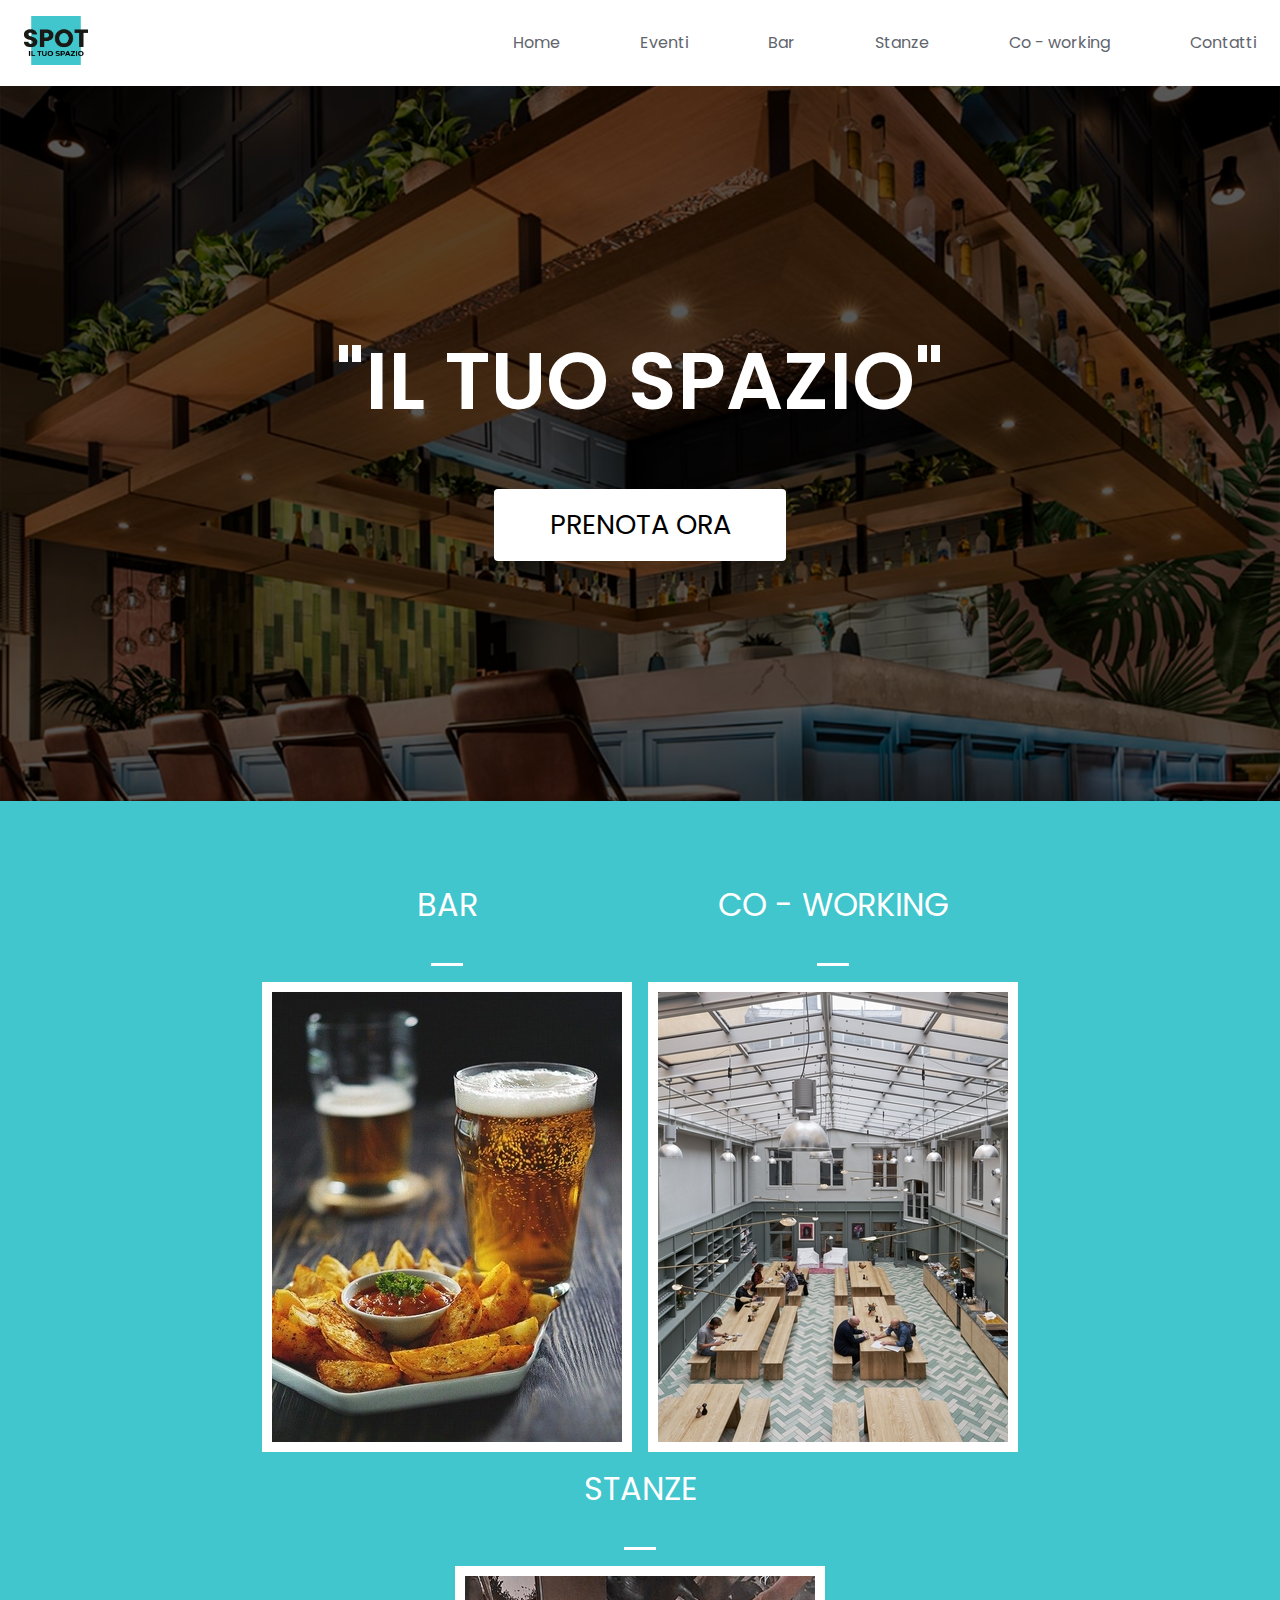
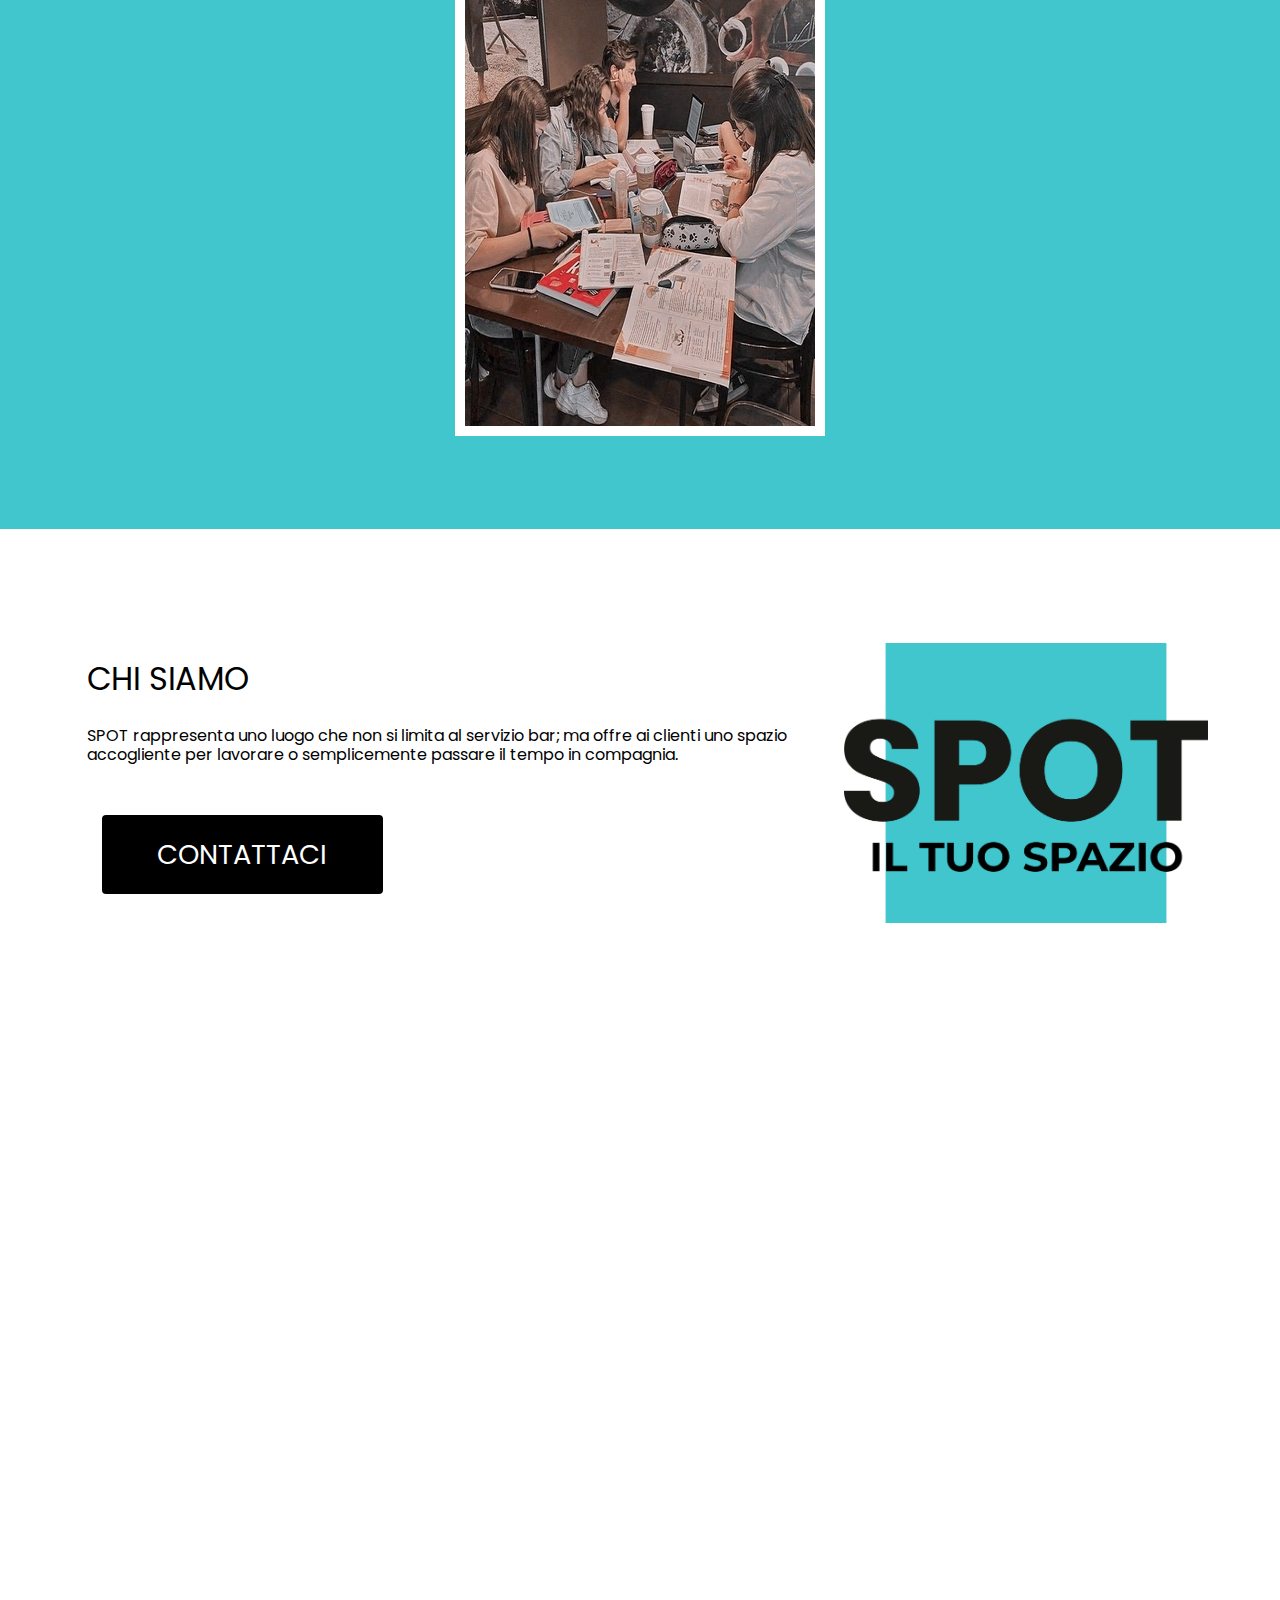
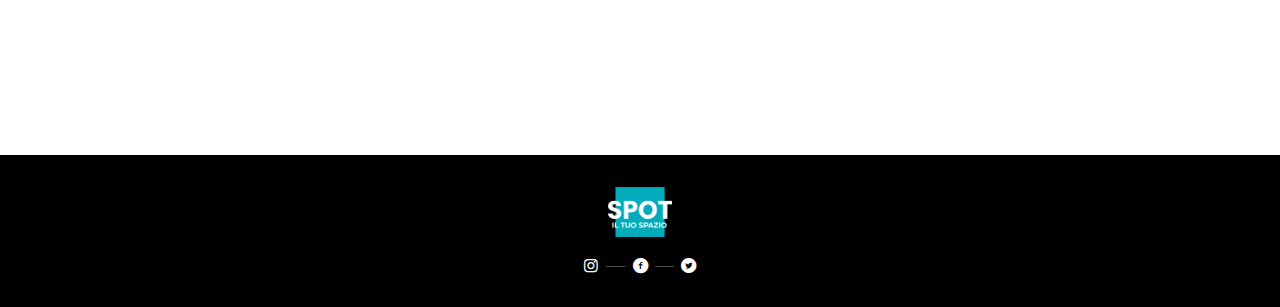
<file: index.html>
<!DOCTYPE html>
<html lang="en">
	<head>
		<meta charset="UTF-8">
		<meta http-equiv="X-UA-Compatible" content="IE=edge">
		<meta name="viewport" content="width=device-width, initial-scale=1.0">
		<link rel="stylesheet" href="assets/fonts/iconfont/css/iconfont.css">
		<link rel="stylesheet" href="assets/fonts/Impact/stylesheet.css">
		<link rel="stylesheet" href="assets/fonts/Poppins/stylesheet.css">
		<link rel="stylesheet" href="assets/css/normalize.css">
		<link rel="stylesheet" href="assets/css/style.css">
		<link rel="stylesheet" href="assets/css/hamburger-menu.css">
		<link rel="stylesheet" href="assets/css/media-query.css">
		<title>SPOT WebSite</title>
	</head>

	<body>

		<header class="header">
			<nav class="navbar">
				<a href="#" class="logo">
					<img src="assets/images/SPOT/logo.png">
				</a>
				<ul class="nav-menu">
					<li class="nav-item">
						<a href="#home" class="nav-link">Home</a>
					</li>
					<li class="nav-item">
						<a href="#eventi" class="nav-link">Eventi</a>
					</li>
					<li class="nav-item">
						<a href="#bar" class="nav-link">Bar</a>
					</li>
					<li class="nav-item">
						<a href="#stanze" class="nav-link">Stanze</a>
					</li>
					<li class="nav-item">
						<a href="#coworking" class="nav-link">Co - working</a>
					</li>
					<li class="nav-item">
						<a href="#contatti" target="_blank" class="nav-link">Contatti</a>
					</li>
				</ul>
				<button class="hamburger">
					<span class="bar"></span>
					<span class="bar"></span>
					<span class="bar"></span>
				 </div>
			</nav>
	</header>

		<main class="site-main">

			<section id="Home" class="hero hero-large">

				<img src="assets/images/SPOT/main.jpg" alt="spot image" class="hero-image">

				<div class="container">
					<div class="container_main">
						<div class="hero-content copy-white item">
							<h1 class="title">"IL TUO SPAZIO"</h1>
						</div>
						<div class="container_main">
						<button class="btn btn-material uppercase">
							<span>PRENOTA ORA</span>
						  </button>
						</div>
					</div>
				</div>

			</section>

			<section class="basic-section bg-material-color">
				<div class="container">
						<div class="card-section">
							<div class="card-item">
								<h4 class="card-title uppercase copy_center copy-white" id="bar"><b>BAR</b></h4>
								<p class="line"></p>
								<div>
									<img src="assets/images/SPOT/barres.jpg" class="border-white" alt="bar">
								</div>
							</div>
							<div class="card-item">
								<h4 class="card-title uppercase copy_center copy-white" id="coworking"><b>CO - WORKING</b></h4>
								<p class="line"></p>
								<div>
									<img src="assets/images/SPOT/coworkingres.jpg" class="border-white" alt="coworking">
								</div>
							</div>
							<div class="card-item">
								<h4 class="card-title uppercase copy_center copy-white" id="stanze"><b>STANZE</b></h4>
								<p class="line"></p>
								<div>
									<img src="assets/images/SPOT/stanzeres.jpg" class="border-white">
								</div>
							</div>
						</div>
				</div>
			</section>

			<section id="contatti" class="basic-section card-section">
				<div class="container">
					<div class="card-section">
						<div class="item">
							<h3 class="card-title uppercase"><b>chi siamo</b></h3>
							<p class="card-copy">SPOT rappresenta uno luogo che non
								si limita al servizio bar; ma offre ai
								clienti uno spazio accogliente per
								lavorare o semplicemente
								passare il tempo in compagnia.</p>
							<a href="javascript:void(0)" class="item btn btn-dark uppercase" title="Contattaci">Contattaci</a>
					</div>

					<div class="card-image-wrapper">
						<img src="assets/images/SPOT/logo.png" class="card-image" alt="logo">
					</div>

					</div>
				</div>
			</section>

			<section id="eventi">
				<div class="rwd-video">
					<iframe  src="https://www.youtube.com/embed/j-5wlmW11-A" title="SPOT video" frameborder="0" allow="accelerometer; autoplay; clipboard-write; encrypted-media; gyroscope; picture-in-picture; web-share" allowfullscreen></iframe>
					
				</div>
			</section>
			
		</main>

		<footer class="site-footer">
			<div class="site-footer-box"> 
				<a href="index.html" class="logo-wrapper" title="logo">
					<img src="assets/images/SPOT/SPOT_Logobianco.png" alt="logo" class="logo">
				</a>
			</div>

			<div class="site-footer-box"> 
				<ul class="list-reset">
					<li>
						<a href="instagram.com" title="Link social a instagram">
							<span class="icon-ig"></span>
						</a>
					</li>
					<li>
						<a href="facebook.com" title="Link social a facebook">
							<span class="icon-fb"></span>
						</a>
					</li>
					<li>
						<a href="twitter.com" title="Link social a twitter">
							<span class="icon-tw"></span>
						</a>
					</li>
				</ul>
			</div>
		</footer>

		<script type="text/javascript" src="assets/js/scripts.js"></script>
		
	</body>

</html>
</file>
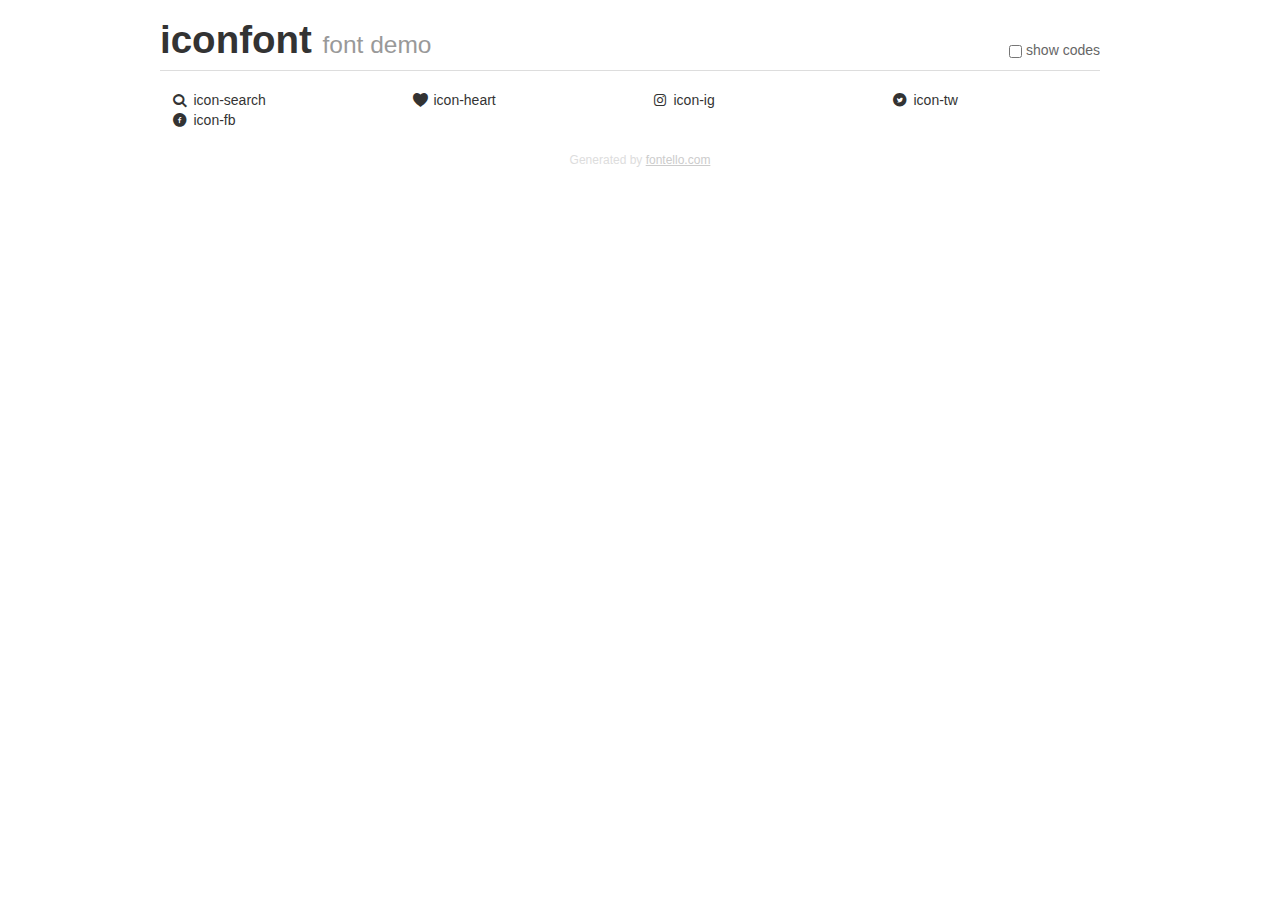
<file: assets/fonts/iconfont/demo.html>
<!DOCTYPE html>
<html>
  <head>
  <!--[if lt IE 9]><script language="javascript" type="text/javascript" src="//html5shim.googlecode.com/svn/trunk/html5.js"></script><![endif]-->
  <meta charset="UTF-8">
  <style>
    html {
      font-size: 100%;
      -webkit-text-size-adjust: 100%;
      -ms-text-size-adjust: 100%;
    }
    a:focus {
      outline: thin dotted #333;
      outline: 5px auto -webkit-focus-ring-color;
      outline-offset: -2px;
    }
    a:hover,
    a:active {
      outline: 0;
    }
    input {
      margin: 0;
      font-size: 100%;
      vertical-align: middle;
      *overflow: visible;
      line-height: normal;
    }
    input::-moz-focus-inner {
      padding: 0;
      border: 0;
    }
    body {
      margin: 0;
      font-family: "Helvetica Neue", Helvetica, Arial, sans-serif;
      font-size: 14px;
      line-height: 20px;
      color: #333;
      background-color: #fff;
    }
    a {
      color: #08c;
      text-decoration: none;
    }
    a:hover {
      color: #005580;
      text-decoration: underline;
    }
    .row {
      margin-left: -20px;
      *zoom: 1;
    }
    .row:before,
    .row:after {
      display: table;
      content: "";
      line-height: 0;
    }
    .row:after {
      clear: both;
    }
    .span3 {
      float: left;
      min-height: 1px;
      margin-left: 20px;
      width: 220px;
    }
    .container {
      width: 940px;
      margin-right: auto;
      margin-left: auto;
      *zoom: 1;
    }
    .container:before,
    .container:after {
      display: table;
      content: "";
      line-height: 0;
    }
    .container:after {
      clear: both;
    }
    small {
      font-size: 85%;
    }
    h1 {
      margin: 10px 0;
      font-family: inherit;
      font-weight: bold;
      line-height: 20px;
      color: inherit;
      text-rendering: optimizelegibility;
      line-height: 40px;
      font-size: 38.5px;
    }
    h1 small {
      font-weight: normal;
      line-height: 1;
      color: #999;
      font-size: 24.5px;
    }

    body {
      margin-top: 90px;
    }
    .header {
      position: fixed;
      top: 0;
      left: 50%;
      margin-left: -480px;
      background-color: #fff;
      border-bottom: 1px solid #ddd;
      padding-top: 10px;
      z-index: 10;
    }
    .footer {
      color: #ddd;
      font-size: 12px;
      text-align: center;
      margin-top: 20px;
    }
    .footer a {
      color: #ccc;
      text-decoration: underline;
    }
    .the-icons {
      font-size: 14px;
      line-height: 24px;
    }
    .switch {
      position: absolute;
      right: 0;
      bottom: 10px;
      color: #666;
    }
    .switch input {
      margin-right: 0.3em;
    }
    .codesOn .i-name {
      display: none;
    }
    .codesOn .i-code {
      display: inline;
    }
    .i-code {
      display: none;
    }
    @font-face {
      font-family: 'iconfont';
      src: url('./font/iconfont.eot?27572318');
      src: url('./font/iconfont.eot?27572318#iefix') format('embedded-opentype'),
           url('./font/iconfont.woff?27572318') format('woff'),
           url('./font/iconfont.ttf?27572318') format('truetype'),
           url('./font/iconfont.svg?27572318#iconfont') format('svg');
      font-weight: normal;
      font-style: normal;
    }
    .demo-icon {
      font-family: "iconfont";
      font-style: normal;
      font-weight: normal;
      speak: never;
     
      display: inline-block;
      text-decoration: inherit;
      width: 1em;
      margin-right: .2em;
      text-align: center;
      /* opacity: .8; */
     
      /* For safety - reset parent styles, that can break glyph codes*/
      font-variant: normal;
      text-transform: none;
     
      /* fix buttons height, for twitter bootstrap */
      line-height: 1em;
     
      /* Animation center compensation - margins should be symmetric */
      /* remove if not needed */
      margin-left: .2em;
     
      /* You can be more comfortable with increased icons size */
      /* font-size: 120%; */
     
      /* Font smoothing. That was taken from TWBS */
      -webkit-font-smoothing: antialiased;
      -moz-osx-font-smoothing: grayscale;
     
      /* Uncomment for 3D effect */
      /* text-shadow: 1px 1px 1px rgba(127, 127, 127, 0.3); */
    }
    </style>
    <link rel="stylesheet" href="css/animation.css"><!--[if IE 7]><link rel="stylesheet" href="css/" + font.fontname + "-ie7.css"><![endif]-->
    <script>
      function toggleCodes(on) {
        var obj = document.getElementById('icons');
      
        if (on) {
          obj.className += ' codesOn';
        } else {
          obj.className = obj.className.replace(' codesOn', '');
        }
      }
    </script>
  </head>
  <body>
    <div class="container header">
      <h1>iconfont <small>font demo</small></h1>
      <label class="switch">
        <input type="checkbox" onclick="toggleCodes(this.checked)">show codes
      </label>
    </div>
    <div class="container" id="icons">
      <div class="row">
        <div class="span3" title="Code: 0xe800">
          <i class="demo-icon icon-search">&#xe800;</i> <span class="i-name">icon-search</span><span class="i-code">0xe800</span>
        </div>
        <div class="span3" title="Code: 0xe801">
          <i class="demo-icon icon-heart">&#xe801;</i> <span class="i-name">icon-heart</span><span class="i-code">0xe801</span>
        </div>
        <div class="span3" title="Code: 0xf16d">
          <i class="demo-icon icon-ig">&#xf16d;</i> <span class="i-name">icon-ig</span><span class="i-code">0xf16d</span>
        </div>
        <div class="span3" title="Code: 0xf30a">
          <i class="demo-icon icon-tw">&#xf30a;</i> <span class="i-name">icon-tw</span><span class="i-code">0xf30a</span>
        </div>
      </div>
      <div class="row">
        <div class="span3" title="Code: 0xf30d">
          <i class="demo-icon icon-fb">&#xf30d;</i> <span class="i-name">icon-fb</span><span class="i-code">0xf30d</span>
        </div>
      </div>
    </div>
    <div class="container footer">Generated by <a href="https://fontello.com">fontello.com</a></div>
  </body>
</html>
</file>
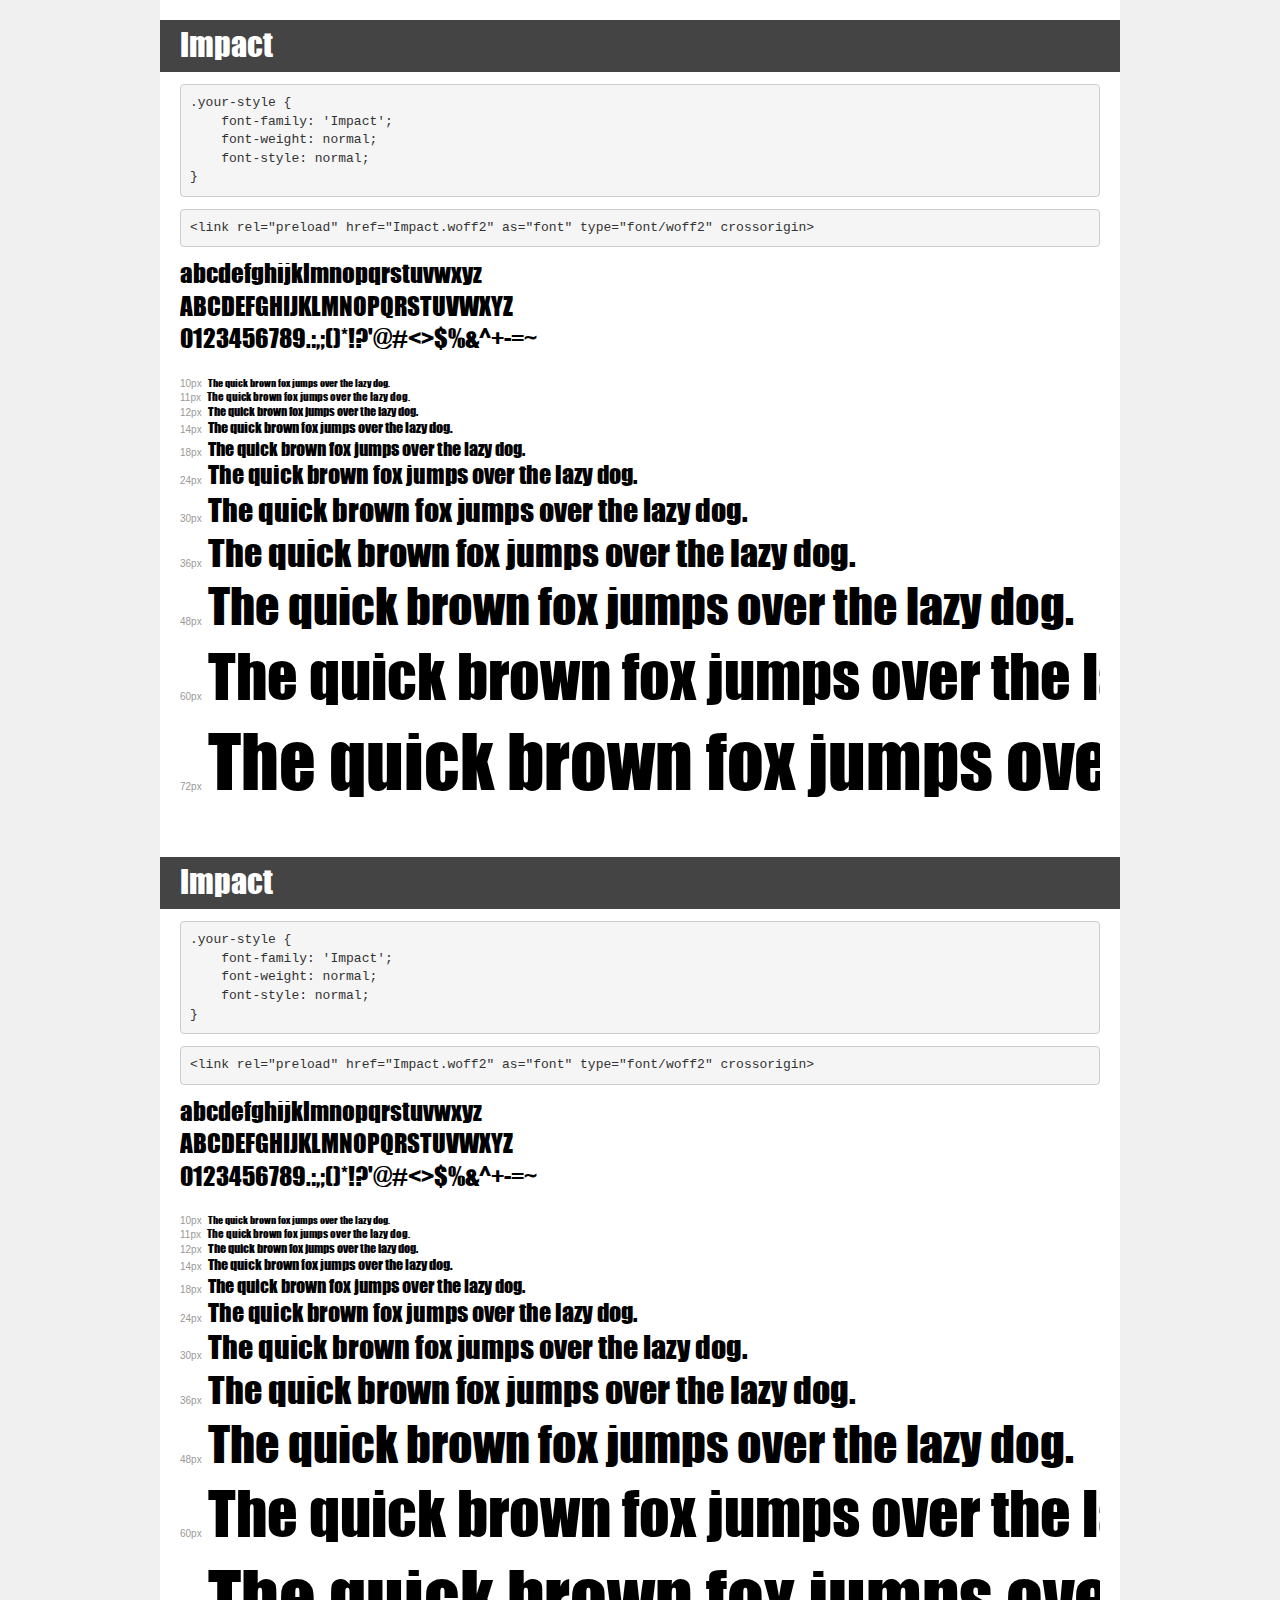
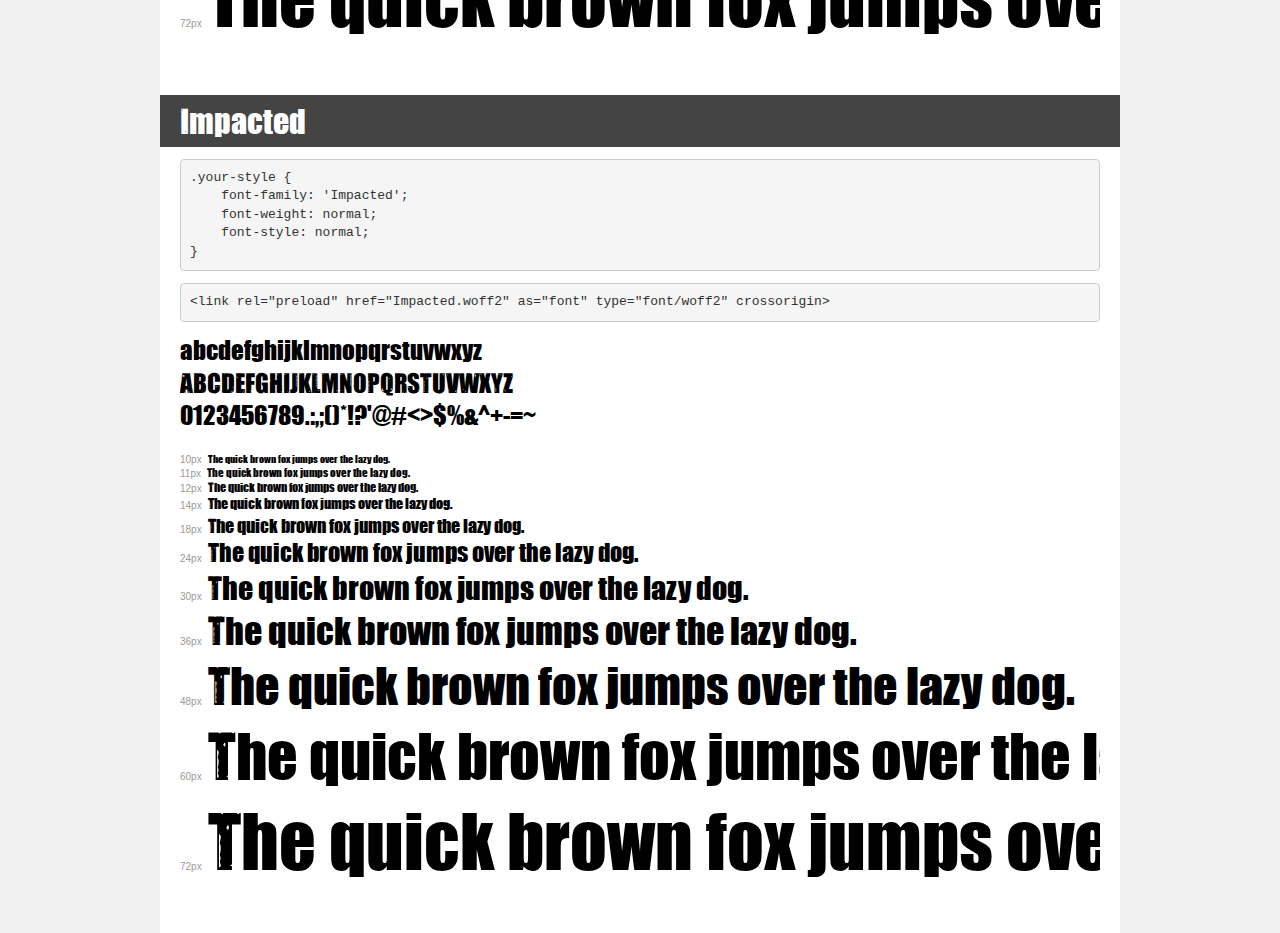
<file: assets/fonts/Impact/demo.html>
<!DOCTYPE html>
<html lang="en">
<head>
    <meta charset="utf-8">
    <meta http-equiv="X-UA-Compatible" content="IE=edge">
    <meta name="viewport" content="width=device-width, initial-scale=1">
    <meta name="robots" content="noindex, noarchive">
    <meta name="format-detection" content="telephone=no">
    <title>Transfonter demo</title>
    <link href="stylesheet.css" rel="stylesheet">
    <style>
        /*
        http://meyerweb.com/eric/tools/css/reset/
        v2.0 | 20110126
        License: none (public domain)
        */
        html, body, div, span, applet, object, iframe,
        h1, h2, h3, h4, h5, h6, p, blockquote, pre,
        a, abbr, acronym, address, big, cite, code,
        del, dfn, em, img, ins, kbd, q, s, samp,
        small, strike, strong, sub, sup, tt, var,
        b, u, i, center,
        dl, dt, dd, ol, ul, li,
        fieldset, form, label, legend,
        table, caption, tbody, tfoot, thead, tr, th, td,
        article, aside, canvas, details, embed,
        figure, figcaption, footer, header, hgroup,
        menu, nav, output, ruby, section, summary,
        time, mark, audio, video {
            margin: 0;
            padding: 0;
            border: 0;
            font-size: 100%;
            font: inherit;
            vertical-align: baseline;
        }
        /* HTML5 display-role reset for older browsers */
        article, aside, details, figcaption, figure,
        footer, header, hgroup, menu, nav, section {
            display: block;
        }
        body {
            line-height: 1;
        }
        ol, ul {
            list-style: none;
        }
        blockquote, q {
            quotes: none;
        }
        blockquote:before, blockquote:after,
        q:before, q:after {
            content: '';
            content: none;
        }
        table {
            border-collapse: collapse;
            border-spacing: 0;
        }
        /* demo styles */
        body {
            background: #f0f0f0;
            color: #000;
        }
        .page {
            background: #fff;
            width: 920px;
            margin: 0 auto;
            padding: 20px 20px 0 20px;
            overflow: hidden;
        }
        .font-container {
            overflow-x: auto;
            overflow-y: hidden;
            margin-bottom: 40px;
            line-height: 1.3;
            white-space: nowrap;
            padding-bottom: 5px;
        }
        h1 {
            position: relative;
            background: #444;
            font-size: 32px;
            color: #fff;
            padding: 10px 20px;
            margin: 0 -20px 12px -20px;
        }
        .letters {
            font-size: 25px;
            margin-bottom: 20px;
        }
        .s10:before {
            content: '10px';
        }
        .s11:before {
            content: '11px';
        }
        .s12:before {
            content: '12px';
        }
        .s14:before {
            content: '14px';
        }
        .s18:before {
            content: '18px';
        }
        .s24:before {
            content: '24px';
        }
        .s30:before {
            content: '30px';
        }
        .s36:before {
            content: '36px';
        }
        .s48:before {
            content: '48px';
        }
        .s60:before {
            content: '60px';
        }
        .s72:before {
            content: '72px';
        }
        .s10:before, .s11:before, .s12:before, .s14:before,
        .s18:before, .s24:before, .s30:before, .s36:before,
        .s48:before, .s60:before, .s72:before {
            font-family: Arial, sans-serif;
            font-size: 10px;
            font-weight: normal;
            font-style: normal;
            color: #999;
            padding-right: 6px;
        }
        pre {
            display: block;
            padding: 9px;
            margin: 0 0 12px;
            font-family: Monaco, Menlo, Consolas, "Courier New", monospace;
            font-size: 13px;
            line-height: 1.428571429;
            color: #333;
            font-weight: normal;
            font-style: normal;
            background-color: #f5f5f5;
            border: 1px solid #ccc;
            overflow-x: auto;
            border-radius: 4px;
        }
        /* responsive */
        @media (max-width: 959px) {
            .page {
                width: auto;
                margin: 0;
            }
        }
    </style>
</head>
<body>
<div class="page">
    <div class="demo">
        <h1 style="font-family: 'Impact'; font-weight: normal; font-style: normal;">Impact</h1>
        <pre title="Usage">.your-style {
    font-family: 'Impact';
    font-weight: normal;
    font-style: normal;
}</pre>
        <pre title="Preload (optional)">
&lt;link rel=&quot;preload&quot; href=&quot;Impact.woff2&quot; as=&quot;font&quot; type=&quot;font/woff2&quot; crossorigin&gt;</pre>
        <div class="font-container" style="font-family: 'Impact'; font-weight: normal; font-style: normal;">
            <p class="letters">
                abcdefghijklmnopqrstuvwxyz<br>
ABCDEFGHIJKLMNOPQRSTUVWXYZ<br>
                0123456789.:,;()*!?'@#&lt;&gt;$%&^+-=~
            </p>
            <p class="s10" style="font-size: 10px;">The quick brown fox jumps over the lazy dog.</p>
            <p class="s11" style="font-size: 11px;">The quick brown fox jumps over the lazy dog.</p>
            <p class="s12" style="font-size: 12px;">The quick brown fox jumps over the lazy dog.</p>
            <p class="s14" style="font-size: 14px;">The quick brown fox jumps over the lazy dog.</p>
            <p class="s18" style="font-size: 18px;">The quick brown fox jumps over the lazy dog.</p>
            <p class="s24" style="font-size: 24px;">The quick brown fox jumps over the lazy dog.</p>
            <p class="s30" style="font-size: 30px;">The quick brown fox jumps over the lazy dog.</p>
            <p class="s36" style="font-size: 36px;">The quick brown fox jumps over the lazy dog.</p>
            <p class="s48" style="font-size: 48px;">The quick brown fox jumps over the lazy dog.</p>
            <p class="s60" style="font-size: 60px;">The quick brown fox jumps over the lazy dog.</p>
            <p class="s72" style="font-size: 72px;">The quick brown fox jumps over the lazy dog.</p>
        </div>
    </div>

    <div class="demo">
        <h1 style="font-family: 'Impact'; font-weight: normal; font-style: normal;">Impact</h1>
        <pre title="Usage">.your-style {
    font-family: 'Impact';
    font-weight: normal;
    font-style: normal;
}</pre>
        <pre title="Preload (optional)">
&lt;link rel=&quot;preload&quot; href=&quot;Impact.woff2&quot; as=&quot;font&quot; type=&quot;font/woff2&quot; crossorigin&gt;</pre>
        <div class="font-container" style="font-family: 'Impact'; font-weight: normal; font-style: normal;">
            <p class="letters">
                abcdefghijklmnopqrstuvwxyz<br>
ABCDEFGHIJKLMNOPQRSTUVWXYZ<br>
                0123456789.:,;()*!?'@#&lt;&gt;$%&^+-=~
            </p>
            <p class="s10" style="font-size: 10px;">The quick brown fox jumps over the lazy dog.</p>
            <p class="s11" style="font-size: 11px;">The quick brown fox jumps over the lazy dog.</p>
            <p class="s12" style="font-size: 12px;">The quick brown fox jumps over the lazy dog.</p>
            <p class="s14" style="font-size: 14px;">The quick brown fox jumps over the lazy dog.</p>
            <p class="s18" style="font-size: 18px;">The quick brown fox jumps over the lazy dog.</p>
            <p class="s24" style="font-size: 24px;">The quick brown fox jumps over the lazy dog.</p>
            <p class="s30" style="font-size: 30px;">The quick brown fox jumps over the lazy dog.</p>
            <p class="s36" style="font-size: 36px;">The quick brown fox jumps over the lazy dog.</p>
            <p class="s48" style="font-size: 48px;">The quick brown fox jumps over the lazy dog.</p>
            <p class="s60" style="font-size: 60px;">The quick brown fox jumps over the lazy dog.</p>
            <p class="s72" style="font-size: 72px;">The quick brown fox jumps over the lazy dog.</p>
        </div>
    </div>

    <div class="demo">
        <h1 style="font-family: 'Impacted'; font-weight: normal; font-style: normal;">Impacted</h1>
        <pre title="Usage">.your-style {
    font-family: 'Impacted';
    font-weight: normal;
    font-style: normal;
}</pre>
        <pre title="Preload (optional)">
&lt;link rel=&quot;preload&quot; href=&quot;Impacted.woff2&quot; as=&quot;font&quot; type=&quot;font/woff2&quot; crossorigin&gt;</pre>
        <div class="font-container" style="font-family: 'Impacted'; font-weight: normal; font-style: normal;">
            <p class="letters">
                abcdefghijklmnopqrstuvwxyz<br>
ABCDEFGHIJKLMNOPQRSTUVWXYZ<br>
                0123456789.:,;()*!?'@#&lt;&gt;$%&^+-=~
            </p>
            <p class="s10" style="font-size: 10px;">The quick brown fox jumps over the lazy dog.</p>
            <p class="s11" style="font-size: 11px;">The quick brown fox jumps over the lazy dog.</p>
            <p class="s12" style="font-size: 12px;">The quick brown fox jumps over the lazy dog.</p>
            <p class="s14" style="font-size: 14px;">The quick brown fox jumps over the lazy dog.</p>
            <p class="s18" style="font-size: 18px;">The quick brown fox jumps over the lazy dog.</p>
            <p class="s24" style="font-size: 24px;">The quick brown fox jumps over the lazy dog.</p>
            <p class="s30" style="font-size: 30px;">The quick brown fox jumps over the lazy dog.</p>
            <p class="s36" style="font-size: 36px;">The quick brown fox jumps over the lazy dog.</p>
            <p class="s48" style="font-size: 48px;">The quick brown fox jumps over the lazy dog.</p>
            <p class="s60" style="font-size: 60px;">The quick brown fox jumps over the lazy dog.</p>
            <p class="s72" style="font-size: 72px;">The quick brown fox jumps over the lazy dog.</p>
        </div>
    </div>

</div>
</body>
</html>
</file>
<file: assets/fonts/iconfont/css/iconfont.css>
@font-face {
  font-family: 'iconfont';
  src: url('../font/iconfont.eot?69527610');
  src: url('../font/iconfont.eot?69527610#iefix') format('embedded-opentype'),
       url('../font/iconfont.woff2?69527610') format('woff2'),
       url('../font/iconfont.woff?69527610') format('woff'),
       url('../font/iconfont.ttf?69527610') format('truetype'),
       url('../font/iconfont.svg?69527610#iconfont') format('svg');
  font-weight: normal;
  font-style: normal;
}
/* Chrome hack: SVG is rendered more smooth in Windozze. 100% magic, uncomment if you need it. */
/* Note, that will break hinting! In other OS-es font will be not as sharp as it could be */
/*
@media screen and (-webkit-min-device-pixel-ratio:0) {
  @font-face {
    font-family: 'iconfont';
    src: url('../font/iconfont.svg?69527610#iconfont') format('svg');
  }
}
*/
[class^="icon-"]:before, [class*=" icon-"]:before {
  font-family: "iconfont";
  font-style: normal;
  font-weight: normal;
  speak: never;

  display: inline-block;
  text-decoration: inherit;
  width: 1em;
  margin-right: .2em;
  text-align: center;
  /* opacity: .8; */

  /* For safety - reset parent styles, that can break glyph codes*/
  font-variant: normal;
  text-transform: none;

  /* fix buttons height, for twitter bootstrap */
  line-height: 1em;

  /* Animation center compensation - margins should be symmetric */
  /* remove if not needed */
  margin-left: .2em;

  /* you can be more comfortable with increased icons size */
  /* font-size: 120%; */

  /* Font smoothing. That was taken from TWBS */
  -webkit-font-smoothing: antialiased;
  -moz-osx-font-smoothing: grayscale;

  /* Uncomment for 3D effect */
  /* text-shadow: 1px 1px 1px rgba(127, 127, 127, 0.3); */
}

.icon-search:before { content: '\e800'; } /* '' */
.icon-heart:before { content: '\e801'; } /* '' */
.icon-ig:before { content: '\f16d'; } /* '' */
.icon-tw:before { content: '\f30a'; } /* '' */
.icon-fb:before { content: '\f30d'; } /* '' */
</file>
<file: assets/fonts/Impact/stylesheet.css>
@font-face {
    font-family: 'Impact';
    src: url('Impact.woff2') format('woff2'),
        url('Impact.woff') format('woff');
    font-weight: normal;
    font-style: normal;
}

@font-face {
    font-family: 'Impacted';
    src: url('Impacted.woff2') format('woff2'),
        url('Impacted.woff') format('woff');
    font-weight: normal;
    font-style: normal;
}
</file>
<file: assets/fonts/Poppins/stylesheet.css>
@font-face {
    font-family: 'Poppins';
    src: url('Poppins-MediumItalic.woff2') format('woff2'),
        url('Poppins-MediumItalic.woff') format('woff');
    font-weight: 500;
    font-style: italic;
    font-display: swap;
}

@font-face {
    font-family: 'Poppins';
    src: url('Poppins-ExtraLight.woff2') format('woff2'),
        url('Poppins-ExtraLight.woff') format('woff');
    font-weight: 200;
    font-style: normal;
    font-display: swap;
}

@font-face {
    font-family: 'Poppins';
    src: url('Poppins-Bold.woff2') format('woff2'),
        url('Poppins-Bold.woff') format('woff');
    font-weight: bold;
    font-style: normal;
    font-display: swap;
}

@font-face {
    font-family: 'Poppins';
    src: url('Poppins-Thin.woff2') format('woff2'),
        url('Poppins-Thin.woff') format('woff');
    font-weight: 100;
    font-style: normal;
    font-display: swap;
}

@font-face {
    font-family: 'Poppins';
    src: url('Poppins-Italic.woff2') format('woff2'),
        url('Poppins-Italic.woff') format('woff');
    font-weight: normal;
    font-style: italic;
    font-display: swap;
}

@font-face {
    font-family: 'Poppins';
    src: url('Poppins-Medium.woff2') format('woff2'),
        url('Poppins-Medium.woff') format('woff');
    font-weight: 500;
    font-style: normal;
    font-display: swap;
}

@font-face {
    font-family: 'Poppins';
    src: url('Poppins-LightItalic.woff2') format('woff2'),
        url('Poppins-LightItalic.woff') format('woff');
    font-weight: 300;
    font-style: italic;
    font-display: swap;
}

@font-face {
    font-family: 'Poppins';
    src: url('Poppins-SemiBold.woff2') format('woff2'),
        url('Poppins-SemiBold.woff') format('woff');
    font-weight: 600;
    font-style: normal;
    font-display: swap;
}

@font-face {
    font-family: 'Poppins';
    src: url('Poppins-ExtraBoldItalic.woff2') format('woff2'),
        url('Poppins-ExtraBoldItalic.woff') format('woff');
    font-weight: bold;
    font-style: italic;
    font-display: swap;
}

@font-face {
    font-family: 'Poppins';
    src: url('Poppins-ExtraBold.woff2') format('woff2'),
        url('Poppins-ExtraBold.woff') format('woff');
    font-weight: bold;
    font-style: normal;
    font-display: swap;
}

@font-face {
    font-family: 'Poppins';
    src: url('Poppins-Regular.woff2') format('woff2'),
        url('Poppins-Regular.woff') format('woff');
    font-weight: normal;
    font-style: normal;
    font-display: swap;
}

@font-face {
    font-family: 'Poppins';
    src: url('Poppins-Black.woff2') format('woff2'),
        url('Poppins-Black.woff') format('woff');
    font-weight: 900;
    font-style: normal;
    font-display: swap;
}

@font-face {
    font-family: 'Poppins';
    src: url('Poppins-ExtraLightItalic.woff2') format('woff2'),
        url('Poppins-ExtraLightItalic.woff') format('woff');
    font-weight: 200;
    font-style: italic;
    font-display: swap;
}

@font-face {
    font-family: 'Poppins';
    src: url('Poppins-SemiBoldItalic.woff2') format('woff2'),
        url('Poppins-SemiBoldItalic.woff') format('woff');
    font-weight: 600;
    font-style: italic;
    font-display: swap;
}

@font-face {
    font-family: 'Poppins';
    src: url('Poppins-BoldItalic.woff2') format('woff2'),
        url('Poppins-BoldItalic.woff') format('woff');
    font-weight: bold;
    font-style: italic;
    font-display: swap;
}

@font-face {
    font-family: 'Poppins';
    src: url('Poppins-BlackItalic.woff2') format('woff2'),
        url('Poppins-BlackItalic.woff') format('woff');
    font-weight: 900;
    font-style: italic;
    font-display: swap;
}

@font-face {
    font-family: 'Poppins';
    src: url('Poppins-ThinItalic.woff2') format('woff2'),
        url('Poppins-ThinItalic.woff') format('woff');
    font-weight: 100;
    font-style: italic;
    font-display: swap;
}

@font-face {
    font-family: 'Poppins';
    src: url('Poppins-Light.woff2') format('woff2'),
        url('Poppins-Light.woff') format('woff');
    font-weight: 300;
    font-style: normal;
    font-display: swap;
}
</file>
<file: assets/css/style.css>
html, 
body {
    font-family: 'Poppins' ;
}

img {
    max-width: 100%;
    display: inline-block;
}

li {
    list-style: none;
}

a {
    text-decoration: none;
}
  

/* Typography */

h1, .h1, h2, .h2, h3, .h3, h4, .h4, h5, .h5, h6, .h6 {
    margin-top: 0;
    line-height: 1;
}
h1,
.h1 {
    font-size: 5rem;
    font-weight: 600;
}
h2, 
.h2 {
    font-size: 2rem;
    font-weight: 600;
}

h3,
.h3 {
    font-size: 2rem;
    font-weight: bold;
}

h4,
.h4 {
    font-size: 2rem;
    font-weight: 400;
}

/* END Typography */


/* site-header */
    .header{ 
        background-color: #ffffff;
    }
    
    .navbar {
        display: flex;
        justify-content: space-between;
        align-items: center;
        padding: 1rem 1.5rem;
    }
    
    button{
      background: none;
        color: inherit;
        border: none;
        padding: 0;
        font: inherit;
        cursor: pointer;
        outline: inherit;
        text-align: center;
        display: inline-block;
        text-align: center;
        text-decoration: none;
        display: inline-block;
    }
/* END site-header */

/* logo */

.logo {
    max-width: 4em;
    display: inline-block;
}

/* END logo */

/* site-nav */
.site-nav {
    display: none;
}

.menu-is-open .site-nav {
    display: block;
    order: 99;
    flex: 1 0 100%;

    position: absolute;
    top: 100%;
    left: 0;
    right: 0;
    width: 100%;
    background: white;
}

.menu-is-open .site-nav ul li {
    display: block;
}

.site-nav ul li {
    display: inline-block;
    margin: 1em;
}

.site-nav a {
    color: #000;
    text-decoration: none;
}
/* END site-nav */

/* main */

.container_main {
    display: flex;
    flex-wrap: wrap;
    flex-direction: column;
    justify-content: center;
    align-items: center;
    align-content: center;
  }
  .item {
    flex: 0 0 auto;
    margin: 30px;
  }

.menu-is-open main::after {
    content: '';
    position: fixed;
    top: 0;
    right: 0;
    left: 0;
    bottom: 0;
    width: 100%;
    height: 100%;
    display: block;
    background-color: rgba(0, 0, 0, .3);
    z-index: 99;
}
/* END main */
/* .hero */

.hero {
    position: relative;
    overflow: hidden;
}

.hero-large {
    padding-top: 15em;
    padding-bottom: 15em;

}

.hero-medium {
    padding-top: 9em;
    padding-bottom: 9em;

}

.hero::after {
    content: '';
    position: absolute;
    top: 0;
    right: 0;
    left: 0;
    bottom: 0;
    z-index: 0;
    height: 100%;
    width: 100%;
    background-color: #000;
    opacity: .66;
    display: block;
}

.hero-darker::after {
    opacity: .77;
}

.hero .hero-image {
    position: absolute;
    top: 0;
    right: 0;
    bottom: 0;
    left: 0;

    width: 100%;
    height: 100%;
    object-fit: cover;

    /* opacity: .33; */
    /* filter: grayscale(100); */
}

.hero-content {
    position: relative;
    z-index: 1;
    
}

/* END .hero */

/* .basic-section */
.basic-section {
    padding-top: 5em;
    padding-bottom: 5em;
    padding-left: 4em;
    padding-right: 4em;
}
/* END .basic-section */

/* .line */
.line {
    margin-left: auto;
    margin-right: auto;
    width: 2em;
    height: 3px;
    margin-top: 1em;
    background-color:#fff;
    
}
/* END .line */

/* .card */


  .item {
    flex: 1 0 calc(66.66% - 30px);
    justify-content: center;
    justify-content: center;
    align-content: center;
    margin: 15px;
  }

  .item img {
    max-width: 5em;
    margin: auto;
  }

.card-section {
    display: flex;
    flex-wrap: wrap;
    flex-direction: row;
    justify-content: center;
    align-content: center;
  }

  .card-item {
    flex: 0 0 auto;
    margin: .5em;
  }

.card {
    margin-top: 4em;
    margin-bottom: 4em;
}

.card-image-wrapper {
    position: relative;
    max-width: 70%;
    max-height: 70%;
    margin-top:1em;
    flex: 1 0 calc(33.33% - 30px);
    padding: 1em 0 0 0;
}

.card-image {
    top: 0;
    right: 0;
    bottom: 0;
    left: 0;
    width: 100%;
    height: 100%;
    object-fit: contain;
    /* margin: auto; */
    flex: 1 0 calc(66.66% - 30px);
}

.card-title {
    font-weight: 200;
}

.card-meta {
    display: flex;
    align-items: center;
}

.card-meta span::after {
    content: '•';
    margin: 0 .5em;
}

.card-copy {
    margin-bottom: 3em;
    overflow:visible;
	display: -webkit-box;
    -webkit-box-orient: vertical;
    box-orient: vertical;
    height: 4em;
    -webkit-line-clamp: 2;
}
/* END .card */

/* Youtube embed*/

.rwd-video {
    height: 0;
    overflow: hidden;
    padding-bottom: 56.25%;
    padding-top: 30px;
    position: relative;
}
.rwd-video iframe,
.rwd-video object,
.rwd-video embed {
    height: 100%;
    left: 0;
    position: absolute;
    top: 0;
    width: 100%;
}

/* end of youtube embed*/

/* .btn */

.btn {
    font-size: 1.7em;
    padding: .7em 2em;
    border-radius: 0.15em;
    border: 1px solid transparent;
    transition: all .6s ease-in-out;
    z-index: 1;
}

.btn-material {
    color: rgb(0, 0, 0);
    background-color: rgb(255, 255, 255);
}

.btn-dark {
    color: white;
    background-color: black;
}

.btn-dark:hover {
    color: black;
    background-color: white;
    border-color: black;
}

.btn-material:hover {
    color: black;
    background-color:#40C6CC;
    border-color: #40C6CC;
}

.btn-light {
    color: black;
    background-color: white;
}

.btn-light:hover {
    color: white;
    background-color: black;
    border-color: black;
}
/* END .btn */

/* .site-footer  */
.site-footer {
    padding: 1em 1em;
    color: white;
    background-color: black;
}

.site-footer-box, 
.site-footer-box ul, 
.site-footer-box ul li {
    display: flex;
    align-items: center;
    justify-content: center;
}

.site-footer-box {
    margin: 1em 0;
}

.site-footer-box a {
    color: currentColor;
}

.site-footer-box ul li:not(:first-child)::before {
    content: "";
    height: 1px;
    width: 1.15em;
    margin: 0 .25em;
    display: block;
    background-color: #4a4a4a;
}

/* END .site-footer  */

/* Utility classes */

.bg-material-color{
    background-color: #40C6CC;
}

.list-reset {
    list-style: none;
    padding: 0;
    margin: 0;
}

.copy-white {
    color: #fff;
}

.container {
    margin-right: auto;
    margin-left: auto;
    padding-right: .5em;
    padding-left: .5em;
}

.uppercase {
    text-transform: uppercase;
}

.copy_center{
    text-align: center;
}

.border-white{
    border:10px solid white;
}
/* END Utility classes */
</file>
<file: assets/css/hamburger-menu.css>
.hamburger {
    display: none;
}

.bar {
    display: block;
    width: 25px;
    height: 3px;
    margin: 5px auto;
    -webkit-animation: all 0.5s ease-in-out;
    transition: all 0.3s ease-in-out;
    background-color: #bbbbbb;
}

.nav-menu {
    display: flex;
    justify-content: space-between;
    align-items: center;
}

.nav-item {
    margin-left: 5rem;
}

.nav-link{
    font-size: 1rem;
    color: #5f656d;
}

.nav-link:hover{
    color: #000000;
}
</file>
<file: assets/css/media-query.css>
@media print {
    body {
        display: none;
    }
}

@media only screen and (max-width: 768px) {
    .nav-menu {
        transform:translateX(-6vmax);
        position: fixed;
        left: -100%;
        top: 5rem;
        flex-direction: column;
        background-color: #fff;
        width: 98%;
        border-radius: 10px;
        text-align: center;
        transition: 0.3s;
        box-shadow:
            0 10px 27px rgba(0, 0, 0, 0.05);
            z-index: 2;
            justify-content: center;
            
    }

    .nav-menu.active {
        left: 0;
    }

    .nav-item {
        margin: 2.5rem 0;
    }

    .hamburger {
        display: block;
        cursor: pointer;
    }

}

    .hamburger.active .bar:nth-child(2) {
        opacity: 0;
    }

    .hamburger.active .bar:nth-child(1) {
        transform: translateY(8px) rotate(45deg);
    }

    .hamburger.active .bar:nth-child(3) {
        transform: translateY(-8px) rotate(-45deg);
    }
</file>
<file: assets/fonts/iconfont/css/animation.css>
/*
   Animation example, for spinners
*/
.animate-spin {
  -moz-animation: spin 2s infinite linear;
  -o-animation: spin 2s infinite linear;
  -webkit-animation: spin 2s infinite linear;
  animation: spin 2s infinite linear;
  display: inline-block;
}
@-moz-keyframes spin {
  0% {
    -moz-transform: rotate(0deg);
    -o-transform: rotate(0deg);
    -webkit-transform: rotate(0deg);
    transform: rotate(0deg);
  }

  100% {
    -moz-transform: rotate(359deg);
    -o-transform: rotate(359deg);
    -webkit-transform: rotate(359deg);
    transform: rotate(359deg);
  }
}
@-webkit-keyframes spin {
  0% {
    -moz-transform: rotate(0deg);
    -o-transform: rotate(0deg);
    -webkit-transform: rotate(0deg);
    transform: rotate(0deg);
  }

  100% {
    -moz-transform: rotate(359deg);
    -o-transform: rotate(359deg);
    -webkit-transform: rotate(359deg);
    transform: rotate(359deg);
  }
}
@-o-keyframes spin {
  0% {
    -moz-transform: rotate(0deg);
    -o-transform: rotate(0deg);
    -webkit-transform: rotate(0deg);
    transform: rotate(0deg);
  }

  100% {
    -moz-transform: rotate(359deg);
    -o-transform: rotate(359deg);
    -webkit-transform: rotate(359deg);
    transform: rotate(359deg);
  }
}
@-ms-keyframes spin {
  0% {
    -moz-transform: rotate(0deg);
    -o-transform: rotate(0deg);
    -webkit-transform: rotate(0deg);
    transform: rotate(0deg);
  }

  100% {
    -moz-transform: rotate(359deg);
    -o-transform: rotate(359deg);
    -webkit-transform: rotate(359deg);
    transform: rotate(359deg);
  }
}
@keyframes spin {
  0% {
    -moz-transform: rotate(0deg);
    -o-transform: rotate(0deg);
    -webkit-transform: rotate(0deg);
    transform: rotate(0deg);
  }

  100% {
    -moz-transform: rotate(359deg);
    -o-transform: rotate(359deg);
    -webkit-transform: rotate(359deg);
    transform: rotate(359deg);
  }
}
</file>
